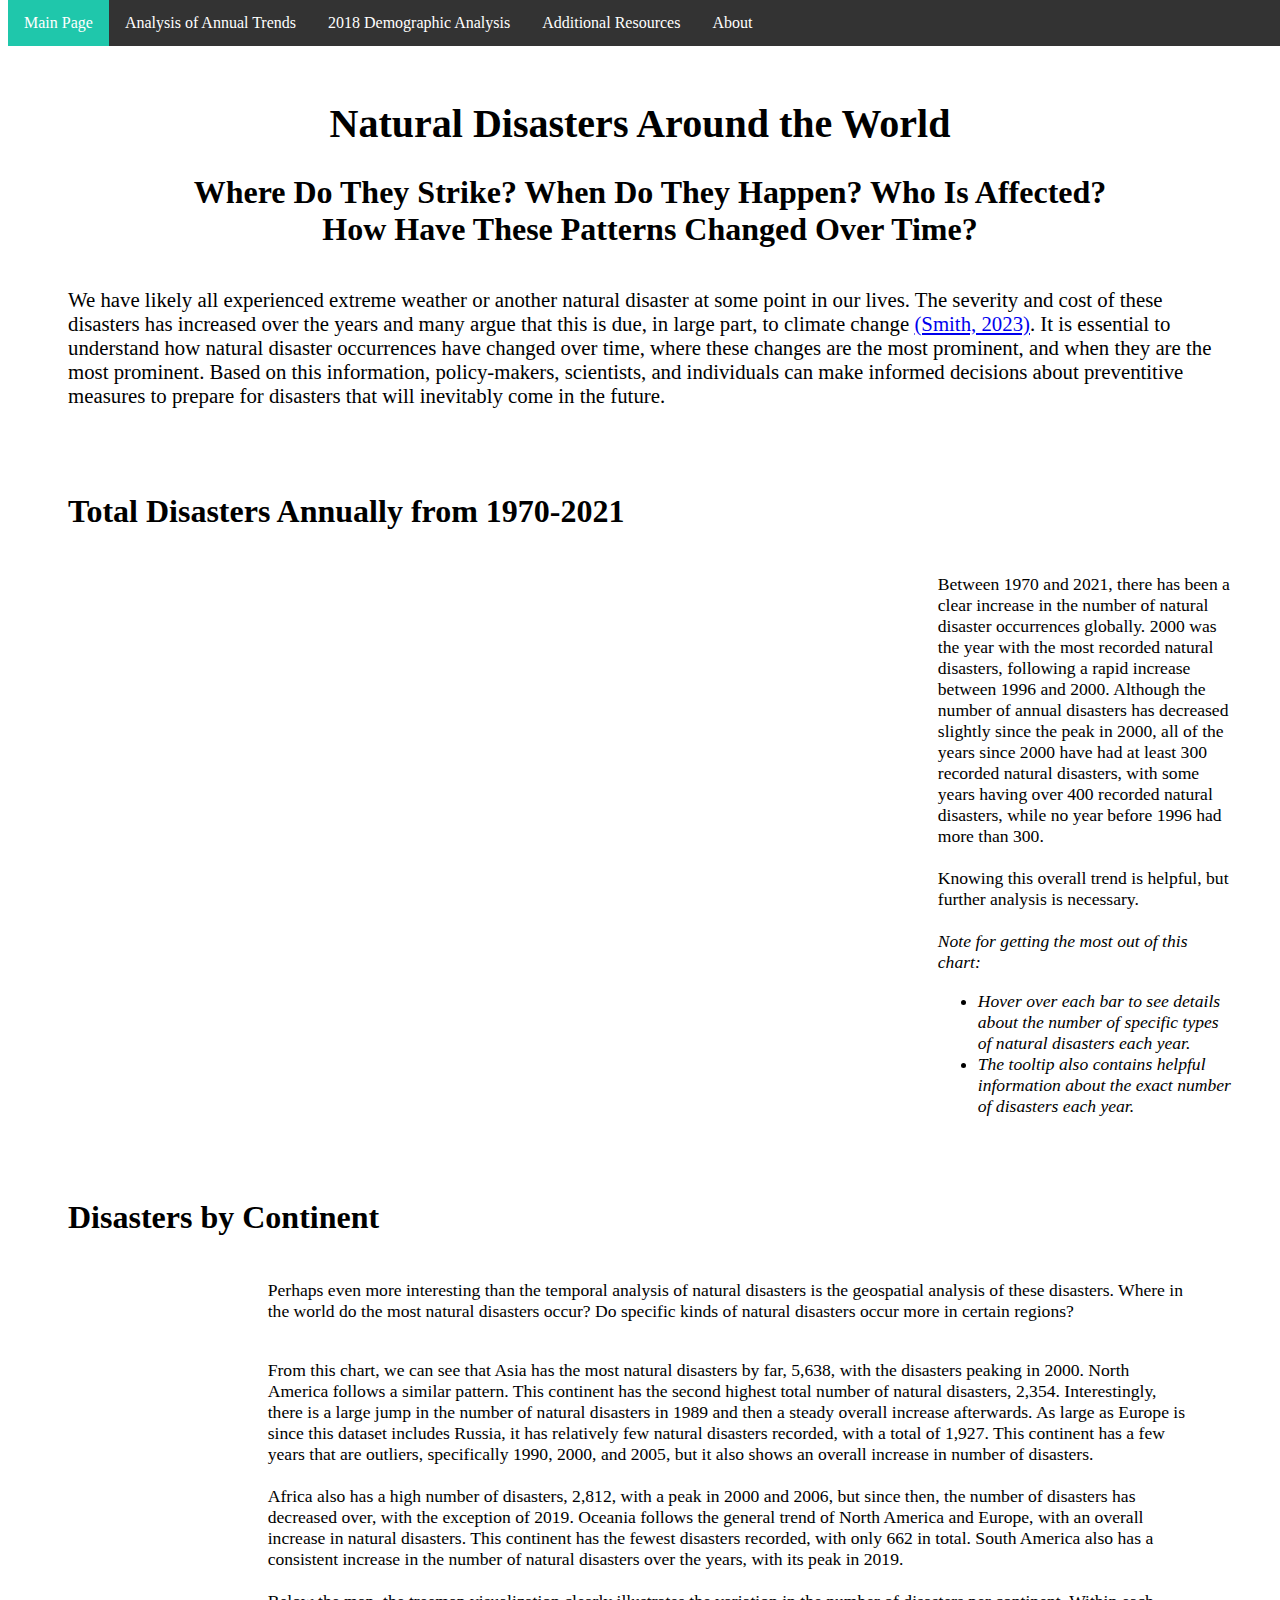
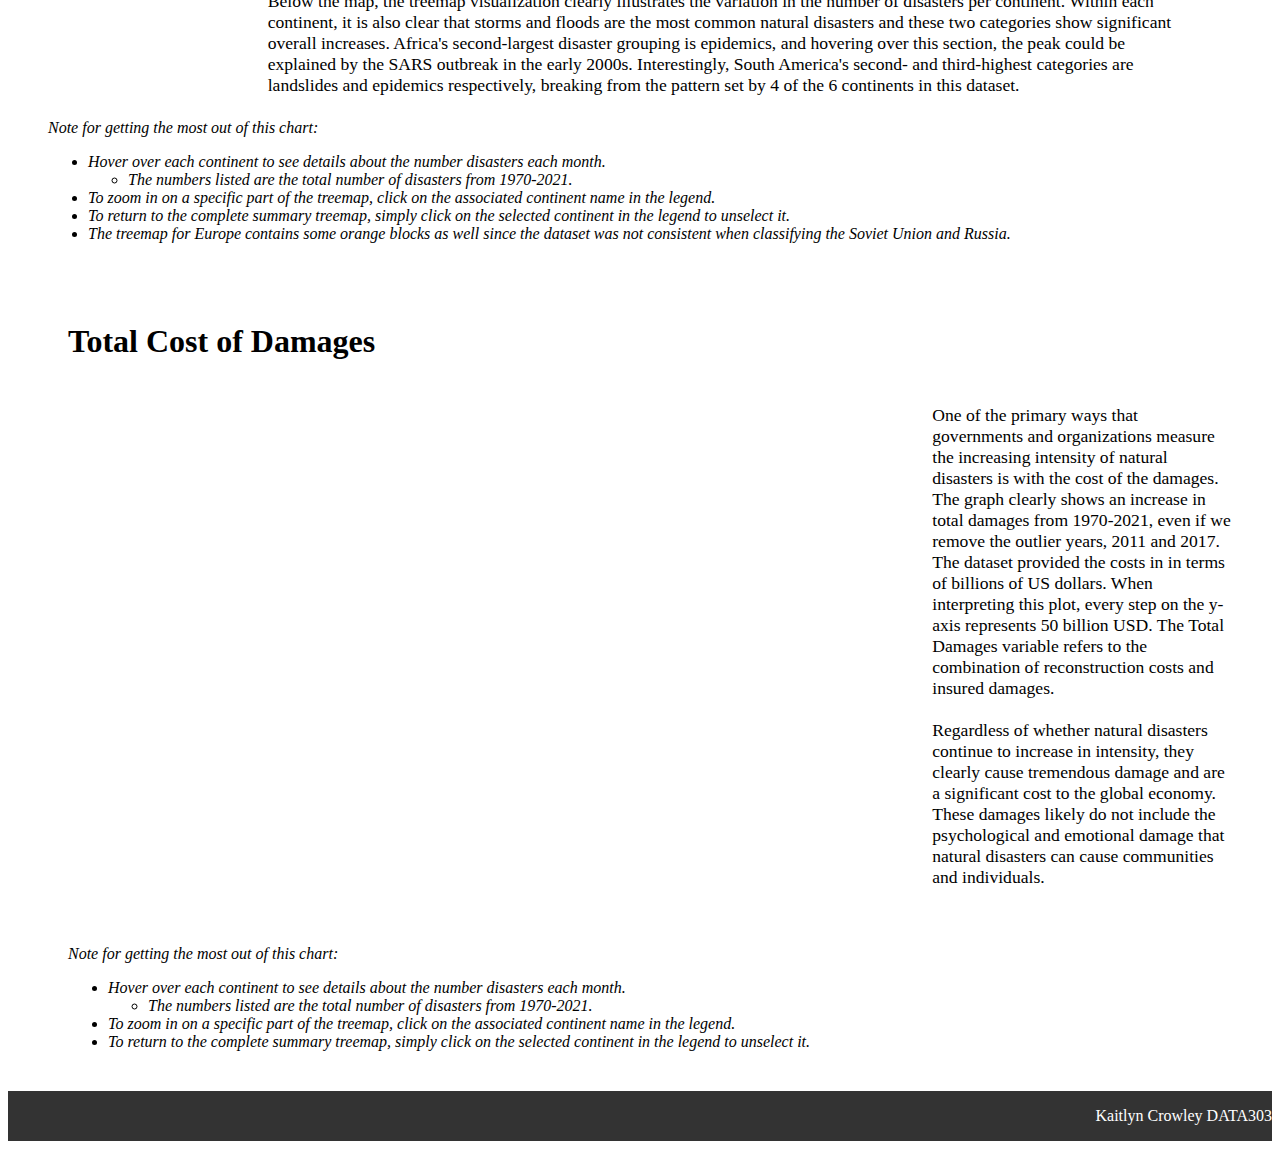
<file: index.html>
<!DOCTYPE html>
<meta charset="UTF-8">
<meta name="viewport" content="width=device-width, initial-scale=1">


<html>

    <head>
        <title>Disaster Strikes</title>
        <link rel="stylesheet" href="homePage.css", type="text/css"/>

    </head>

    <body>
        <ul class = 'navbar'>
            <li><a class="active" href="DraftFinalWebpage.html">Main Page</a></li>
            <li><a href="DisastersTimeOfYear.html">Analysis of Annual Trends</a></li>
            <li><a href="Disaster2018CaseStudy.html">2018 Demographic Analysis</a></li>
            <li><a href="disasterCaseStudies.html">Additional Resources</a></li>
            <li><a href="aboutPage.html">About</a></li>
          </ul>


        <h1> Natural Disasters Around the World</h1>
        <div class = 'subTitle'>
        <h2> Where Do They Strike? When Do They Happen? Who Is Affected? <br>How Have These Patterns Changed Over Time?</h2>
        </div>
        <div id = 'introduction'>
            <p>We have likely all experienced extreme weather or another natural disaster at some point in our lives. The severity and cost of these disasters
                has increased over the years and many argue that this is due, in large part, to climate change <a href = https://www.climate.gov/news-features/blogs/beyond-data/2022-us-billion-dollar-weather-and-climate-disasters-historical> (Smith, 2023)</a>. 
                It is essential to understand how natural disaster occurrences have changed over time, where these changes are the most prominent, and when they are the most prominent. 
                Based on this information, policy-makers, scientists, and individuals can make informed decisions about preventitive measures to prepare for disasters that will inevitably come in the future.
            </p>
        </div>
            <div class = 'visualizationTitles'>
            <h2>Total Disasters Annually from 1970-2021</h2>
            </div>
            <div class = 'barChartContainer'>
                <div id = 'barChart'>
                    <div class='tableauPlaceholder' id='viz1702412888755'><noscript><a href='#'><img alt='Number of Natural Disasters Globally Increased from 1970-2021 ' src='https:&#47;&#47;public.tableau.com&#47;static&#47;images&#47;di&#47;disasterBar&#47;DisasterBar&#47;1_rss.png' style='border: none' /></a></noscript><object class='tableauViz'  style='display:none;'><param name='host_url' value='https%3A%2F%2Fpublic.tableau.com%2F' /> <param name='embed_code_version' value='3' /> <param name='site_root' value='' /><param name='name' value='disasterBar&#47;DisasterBar' /><param name='tabs' value='no' /><param name='toolbar' value='yes' /><param name='static_image' value='https:&#47;&#47;public.tableau.com&#47;static&#47;images&#47;di&#47;disasterBar&#47;DisasterBar&#47;1.png' /> <param name='animate_transition' value='yes' /><param name='display_static_image' value='yes' /><param name='display_spinner' value='yes' /><param name='display_overlay' value='yes' /><param name='display_count' value='yes' /><param name='language' value='en-US' /><param name='filter' value='publish=yes' /></object></div>                <script type='text/javascript'>                    var divElement = document.getElementById('viz1702412888755');                    var vizElement = divElement.getElementsByTagName('object')[0];                    vizElement.style.width='100%';vizElement.style.height=(divElement.offsetWidth*0.5)+'px';                    var scriptElement = document.createElement('script');                    scriptElement.src = 'https://public.tableau.com/javascripts/api/viz_v1.js';                    vizElement.parentNode.insertBefore(scriptElement, vizElement);                </script>                
                </div>
                <div id = 'disasterTimelineDescription'>
                    <p>
                        Between 1970 and 2021, there has been a clear increase in the number of natural disaster occurrences
                        globally. 2000 was the year with the most recorded natural disasters, following a rapid increase between 1996 and 2000. 
                        Although the number of annual disasters has decreased slightly since the peak in 2000, all of the years since 2000 have had at least 300 recorded natural disasters, 
                        with some years having over 400 recorded natural disasters, while no year before 1996 had more than 300.
                        <br><br>
                        Knowing this overall trend is helpful, but further analysis is necessary.
                        <br><br>
                        <i>Note for getting the most out of this chart:
                    </p>
                    <ul>
                        <li>Hover over each bar to see details about the number of specific types of natural disasters each year.</li>
                        <li>The tooltip also contains helpful information about the exact number of disasters each year.</li>
                    </ul>
                </i>
                </div>
            
            </div>


                <div class = 'visualizationTitles'>
                <h2>Disasters by Continent</h2>
            </div>
                <div class = 'dashContainer'>
                <div id = 'dashSize'>
                    
                    <div class='tableauPlaceholder' id='viz1702484878450' style='position: relative'><noscript><a href='#'><img alt='continentDash ' src='https:&#47;&#47;public.tableau.com&#47;static&#47;images&#47;co&#47;continentDash&#47;continentDash&#47;1_rss.png' style='border: none' /></a></noscript><object class='tableauViz'  style='display:none;'><param name='host_url' value='https%3A%2F%2Fpublic.tableau.com%2F' /> <param name='embed_code_version' value='3' /> <param name='site_root' value='' /><param name='name' value='continentDash&#47;continentDash' /><param name='tabs' value='no' /><param name='toolbar' value='yes' /><param name='static_image' value='https:&#47;&#47;public.tableau.com&#47;static&#47;images&#47;co&#47;continentDash&#47;continentDash&#47;1.png' /> <param name='animate_transition' value='yes' /><param name='display_static_image' value='yes' /><param name='display_spinner' value='yes' /><param name='display_overlay' value='yes' /><param name='display_count' value='yes' /><param name='language' value='en-US' /></object></div>                <script type='text/javascript'>                    var divElement = document.getElementById('viz1702484878450');                    var vizElement = divElement.getElementsByTagName('object')[0];                    if ( divElement.offsetWidth > 800 ) { vizElement.style.width='800px';vizElement.style.height='777px';} else if ( divElement.offsetWidth > 500 ) { vizElement.style.width='800px';vizElement.style.height='777px';} else { vizElement.style.width='100%';vizElement.style.height='927px';}                     var scriptElement = document.createElement('script');                    scriptElement.src = 'https://public.tableau.com/javascripts/api/viz_v1.js';                    vizElement.parentNode.insertBefore(scriptElement, vizElement);                </script>                     </div>
                    <div id = 'dashAnalysis'>
                        <p>
                            Perhaps even more interesting than the temporal analysis of natural disasters is the geospatial analysis of these disasters. 
                            Where in the world do the most natural disasters occur? Do specific kinds of natural disasters occur more in certain regions?
                            <br><br>
                            <p>
                                From this chart, we can see that Asia has the most natural disasters by far, 5,638, with the disasters peaking in 2000.
                                North America follows a similar pattern. This continent has the second highest total number of natural disasters, 2,354. Interestingly, there is a large jump in the number of natural disasters in 1989 and then a steady overall increase afterwards.
                                As large as Europe is since this dataset includes Russia, it has relatively few natural disasters recorded, with a total of 1,927. This continent has a few years that are outliers, specifically 1990, 2000, and 2005, but it also shows an overall increase in number of disasters.
                                <br><br>
                                Africa also has a high number of disasters, 2,812, with a peak in 2000 and 2006, but since then, the number of disasters has decreased over, with the exception of 2019.
                                Oceania follows the general trend of North America and Europe, with an overall increase in natural disasters. This continent has the fewest disasters recorded, with only 662 in total. 
                                South America also has a consistent increase in the number of natural disasters over the years, with its peak in 2019.
                                <br><br>
                                Below the map, the treemap visualization clearly illustrates the variation in the number of disasters per continent. Within each continent, it is also clear that storms and floods are the most common natural disasters and these two categories show significant overall increases.
                                Africa's second-largest disaster grouping is epidemics, and hovering over this section, the peak could be explained by the SARS outbreak in the early 2000s. 
                                Interestingly, South America's second- and third-highest categories are landslides and epidemics respectively, breaking from the pattern set by 4 of the 6 continents in this dataset.
                            </p>
                            </p>
                    </div>

            
                
                </div>
                <div id = 'dashDescription'>
                    <i>Note for getting the most out of this chart:
                    <ul>
                        <li>Hover over each continent to see details about the number disasters each month.</li>
                            <ul>
                                <li>The numbers listed are the total number of disasters from 1970-2021.</li>
                            </ul>
                        <li>To zoom in on a specific part of the treemap, click on the associated continent name in the legend.</li>
                        <li>To return to the complete summary treemap, simply click on the selected continent in the legend to unselect it.</li>
                        <li>The treemap for Europe contains some orange blocks as well since the dataset was not consistent when classifying the Soviet Union and Russia.</li>
                    </ul>
                    </i>
                    </div>
                
                
                <div class = 'visualizationTitles'>
                <h2>Total Cost of Damages</h2>
                </div>
                <div class = 'costsChartContainer'>
                    <div id = 'costsChart'>
                        <div class='tableauPlaceholder' id='viz1702437904782' ><noscript><a href='#'><img alt='damagesBar ' src='https:&#47;&#47;public.tableau.com&#47;static&#47;images&#47;da&#47;damagesBar&#47;damagesBar&#47;1_rss.png' style='border: none' /></a></noscript><object class='tableauViz'  style='display:none;'><param name='host_url' value='https%3A%2F%2Fpublic.tableau.com%2F' /> <param name='embed_code_version' value='3' /> <param name='site_root' value='' /><param name='name' value='damagesBar&#47;damagesBar' /><param name='tabs' value='no' /><param name='toolbar' value='yes' /><param name='static_image' value='https:&#47;&#47;public.tableau.com&#47;static&#47;images&#47;da&#47;damagesBar&#47;damagesBar&#47;1.png' /> <param name='animate_transition' value='yes' /><param name='display_static_image' value='yes' /><param name='display_spinner' value='yes' /><param name='display_overlay' value='yes' /><param name='display_count' value='yes' /><param name='language' value='en-US' /></object></div>                <script type='text/javascript'>                    var divElement = document.getElementById('viz1702437904782');                    var vizElement = divElement.getElementsByTagName('object')[0];                    vizElement.style.width='100%';vizElement.style.height=(divElement.offsetWidth*0.3)+'px';                    var scriptElement = document.createElement('script');                    scriptElement.src = 'https://public.tableau.com/javascripts/api/viz_v1.js';                    vizElement.parentNode.insertBefore(scriptElement, vizElement);                </script>
                    </div>
                        <div id = 'costsAnalysis'>
                        <p>
                            One of the primary ways that governments and organizations measure the increasing intensity of natural disasters is with the cost of the damages. 
                            The graph clearly shows an increase in total damages from 1970-2021, even if we remove the outlier years, 2011 and 2017. The dataset provided the costs in in terms of billions of US dollars. 
                            When interpreting this plot, every step on the y-axis represents 50 billion USD. The Total Damages variable refers to the combination of reconstruction costs and insured damages.
                            <br><br>
                            Regardless of whether natural disasters continue to increase in intensity, they clearly cause tremendous damage and are a significant cost to the global economy. 
                            These damages likely do not include the psychological and emotional damage that natural disasters can cause communities and individuals.
                        </p>
                    </div>
                </div>
                <div id = 'costsDescription'>
                    <i> Note for getting the most out of this chart:
                        <ul>
                            <li>Hover over each continent to see details about the number disasters each month.</li>
                                <ul>
                                    <li>The numbers listed are the total number of disasters from 1970-2021.</li>
                                </ul>
                            <li>To zoom in on a specific part of the treemap, click on the associated continent name in the legend.</li>
                            <li>To return to the complete summary treemap, simply click on the selected continent in the legend to unselect it.</li>
                        </ul>
                        </i>
                    </div>
                <ul class = 'signature'>
                    <p>Kaitlyn Crowley DATA303</p>
                </ul>        
                
    </body>        
            
</html>
</file>
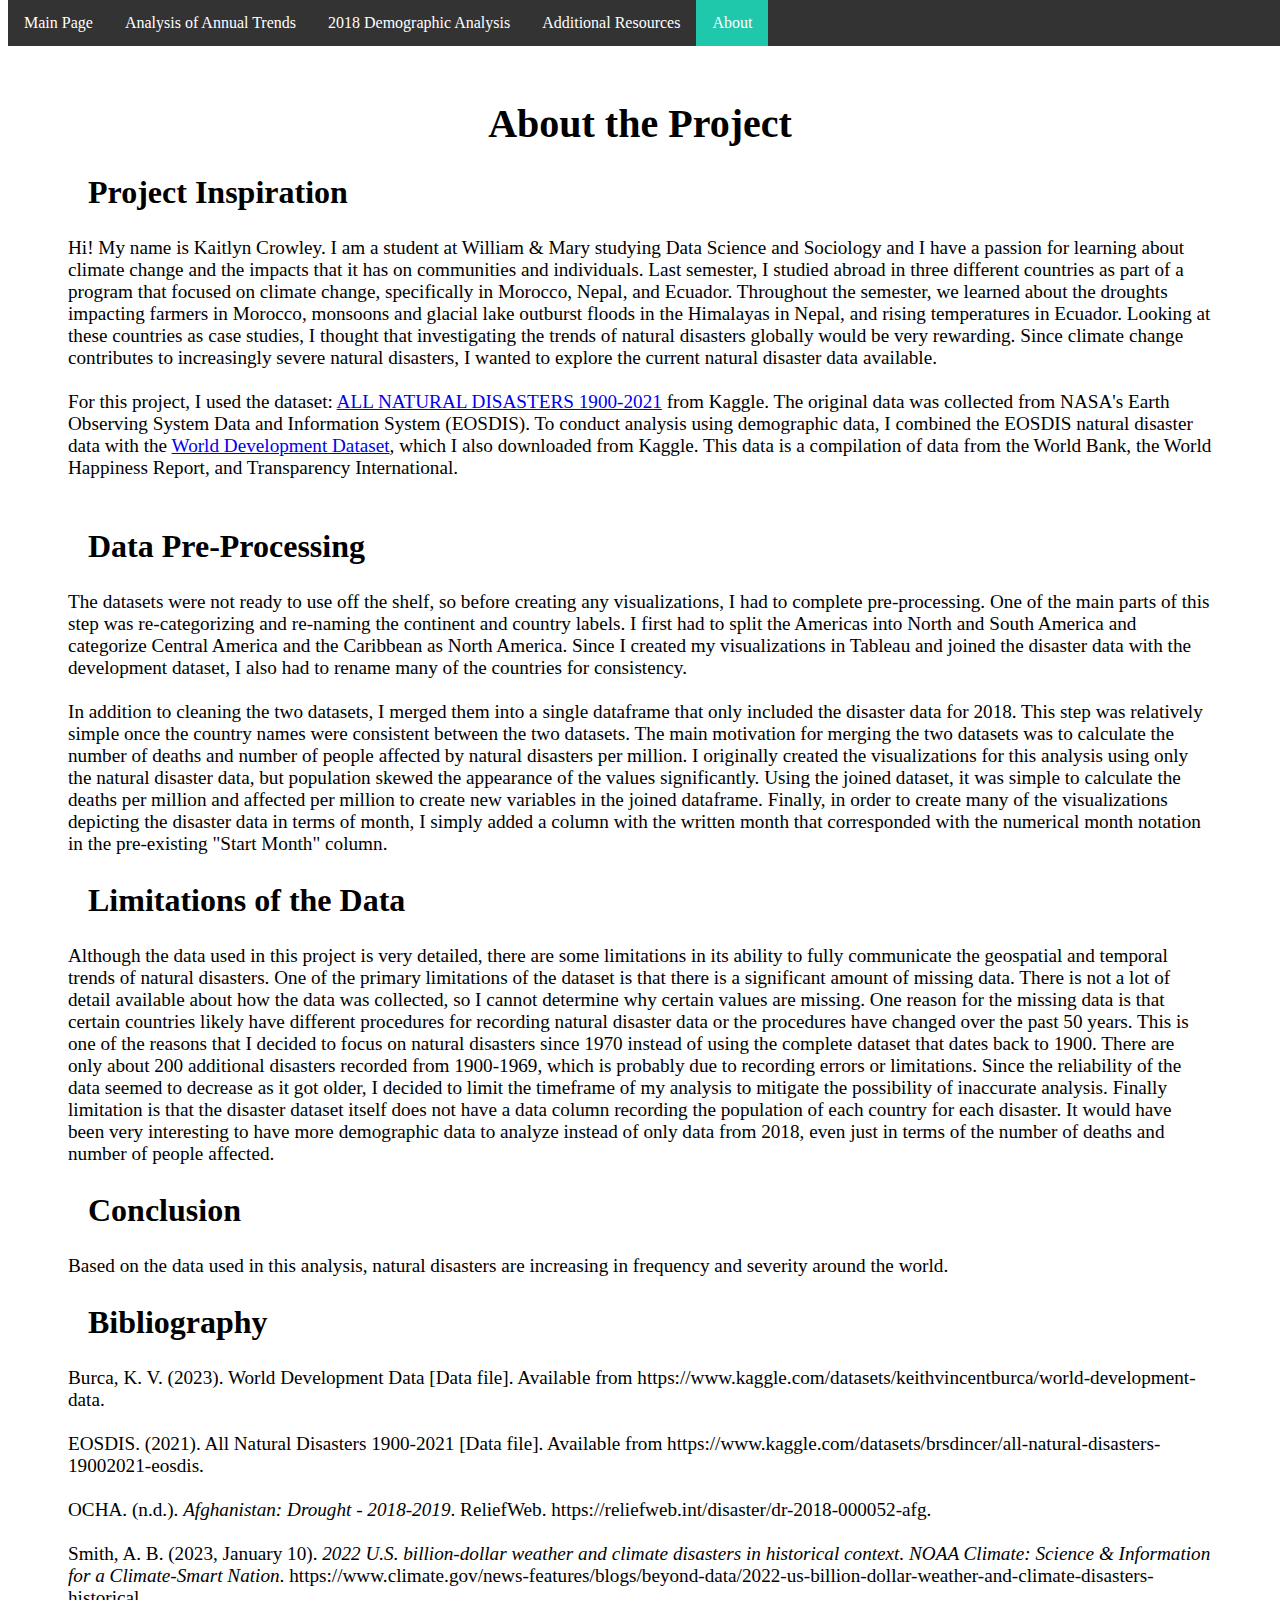
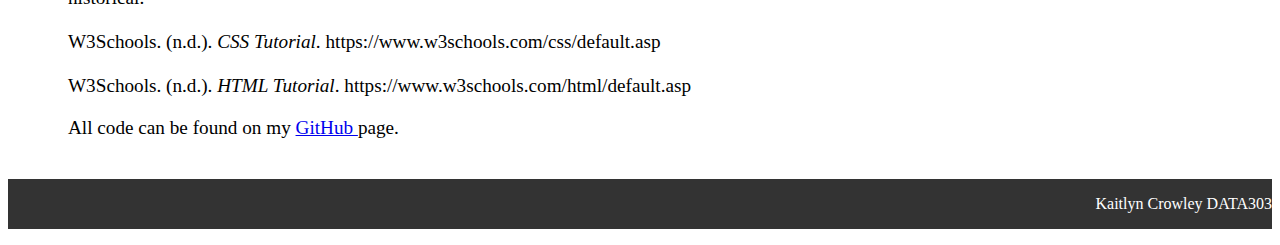
<file: aboutPage.html>
<!DOCTYPE html>
<meta charset="UTF-8">
<meta name="viewport" content="width=device-width, initial-scale=1">


<html>

    <head>
        <title>Disaster Strikes</title>
        <link rel="stylesheet" href="homePage.css", type="text/css"/>

    </head>

    <body>
        <ul class = 'navbar'>
            <li><a href="index.html">Main Page</a></li>
            <li><a href="DisastersTimeOfYear.html">Analysis of Annual Trends</a></li>
            <li><a href="Disaster2018CaseStudy.html">2018 Demographic Analysis</a></li>
            <li><a href="disasterCaseStudies.html">Additional Resources</a></li>
            <li><a class="active" href="aboutPage.html">About</a></li>
          </ul>
    <h1>About the Project</h1>
    <div class = 'aboutContainer'>
    <h2>Project Inspiration</h2> 
    <p>Hi! My name is Kaitlyn Crowley. I am a student at William & Mary studying Data Science and Sociology and I have a passion for learning about climate change and 
        the impacts that it has on communities and individuals. Last semester, I studied abroad in three different countries as part of a program that focused on climate change, specifically in Morocco, Nepal, and Ecuador. 
        Throughout the semester, we learned about the droughts impacting farmers in Morocco, monsoons and glacial lake outburst floods in the Himalayas in Nepal, and rising temperatures in Ecuador.
        Looking at these countries as case studies, I thought that investigating the trends of natural disasters globally would be very rewarding.
        Since climate change contributes to increasingly severe natural disasters, I wanted to explore the current natural disaster data available.
        <br><br>

        For this project, I used the dataset: <a href = https://www.kaggle.com/datasets/brsdincer/all-natural-disasters-19002021-eosdis> ALL NATURAL DISASTERS 1900-2021</a> from Kaggle. 
        The original data was collected from NASA's Earth Observing System Data and Information System (EOSDIS). 
        To conduct analysis using demographic data, I combined the EOSDIS natural disaster data with the <a href = https://www.kaggle.com/datasets/keithvincentburca/world-development-data>World Development Dataset</a>, which I also downloaded from Kaggle.
        This data is a compilation of data from the World Bank, the World Happiness Report, and Transparency International.
        <br><br>


    </p>

    <h2>Data Pre-Processing</h2> 
    <p>
        The datasets were not ready to use off the shelf, so before creating any visualizations, I had to complete pre-processing. One of the main parts of this step was re-categorizing and re-naming the continent and country labels.
        I first had to split the Americas into North and South America and categorize Central America and the Caribbean as North America. Since I created my visualizations in Tableau and joined the disaster data with the development dataset, 
        I also had to rename many of the countries for consistency.
        <br><br>
        In addition to cleaning the two datasets, I merged them into a single dataframe that only included the disaster data for 2018. This step was relatively simple once the country names were consistent between the two datasets.
        The main motivation for merging the two datasets was to calculate the number of deaths and number of people affected by natural disasters per million. I originally created the visualizations for this analysis using only the natural disaster data, but population skewed the appearance of the values significantly.
        Using the joined dataset, it was simple to calculate the deaths per million and affected per million to create new variables in the joined dataframe.
        Finally, in order to create many of the visualizations depicting the disaster data in terms of month, I simply added a column with the written month that corresponded with the numerical month notation in the pre-existing "Start Month" column.
    </p>
    <h2>Limitations of the Data</h2>
    <p>
        Although the data used in this project is very detailed, there are some limitations in its ability to fully communicate the geospatial and temporal trends of natural disasters.
        One of the primary limitations of the dataset is that there is a significant amount of missing data. There is not a lot of detail available about how the data was collected, so I cannot determine why certain values are missing.
        One reason for the missing data is that certain countries likely have different procedures for recording natural disaster data or the procedures have changed over the past 50 years. 
        This is one of the reasons that I decided to focus on natural disasters since 1970 instead of using the complete dataset that dates back to 1900. There are only about 200 additional disasters recorded from 1900-1969, which is probably due to recording errors or limitations. 
        Since the reliability of the data seemed to decrease as it got older, I decided to limit the timeframe of my analysis to mitigate the possibility of inaccurate analysis.
        Finally limitation is that the disaster dataset itself does not have a data column recording the population of each country for each disaster. It would have been very interesting to have more demographic data to analyze instead of only data from 2018, even just in terms of the number of deaths and number of people affected.
    </p>
    <h2>Conclusion</h2>
        <p>
            Based on the data used in this analysis, natural disasters are increasing in frequency and severity around the world. 
        </p>
    <h2>Bibliography</h2>
    Burca, K. V. (2023). World Development Data [Data file]. Available from https://www.kaggle.com/datasets/keithvincentburca/world-development-data.
    <br>
    <br>
    EOSDIS. (2021). All Natural Disasters 1900-2021 [Data file]. Available from https://www.kaggle.com/datasets/brsdincer/all-natural-disasters-19002021-eosdis.
    <br>
    <br>
    OCHA. (n.d.). <i>Afghanistan: Drought - 2018-2019</i>. ReliefWeb. https://reliefweb.int/disaster/dr-2018-000052-afg.
    <br>
    <br>
    Smith, A. B. (2023, January 10). <i>2022 U.S. billion-dollar weather and climate disasters in historical context. NOAA Climate: Science &amp; Information for a Climate-Smart Nation</i>. https://www.climate.gov/news-features/blogs/beyond-data/2022-us-billion-dollar-weather-and-climate-disasters-historical.
    <br>
    <br>
    W3Schools. (n.d.). <i>CSS Tutorial</i>. https://www.w3schools.com/css/default.asp
    <br>
    <br>
    W3Schools. (n.d.). <i>HTML Tutorial</i>. https://www.w3schools.com/html/default.asp


    <p>All code can be found on my <a href = https://github.com/kaitlyncrowley/data303Final> GitHub </a> page.</p>
    </div>  
 
    

    <ul class = 'signature'>
        <p>Kaitlyn Crowley DATA303</p>
    </ul>
    </body>

</html>
</file>
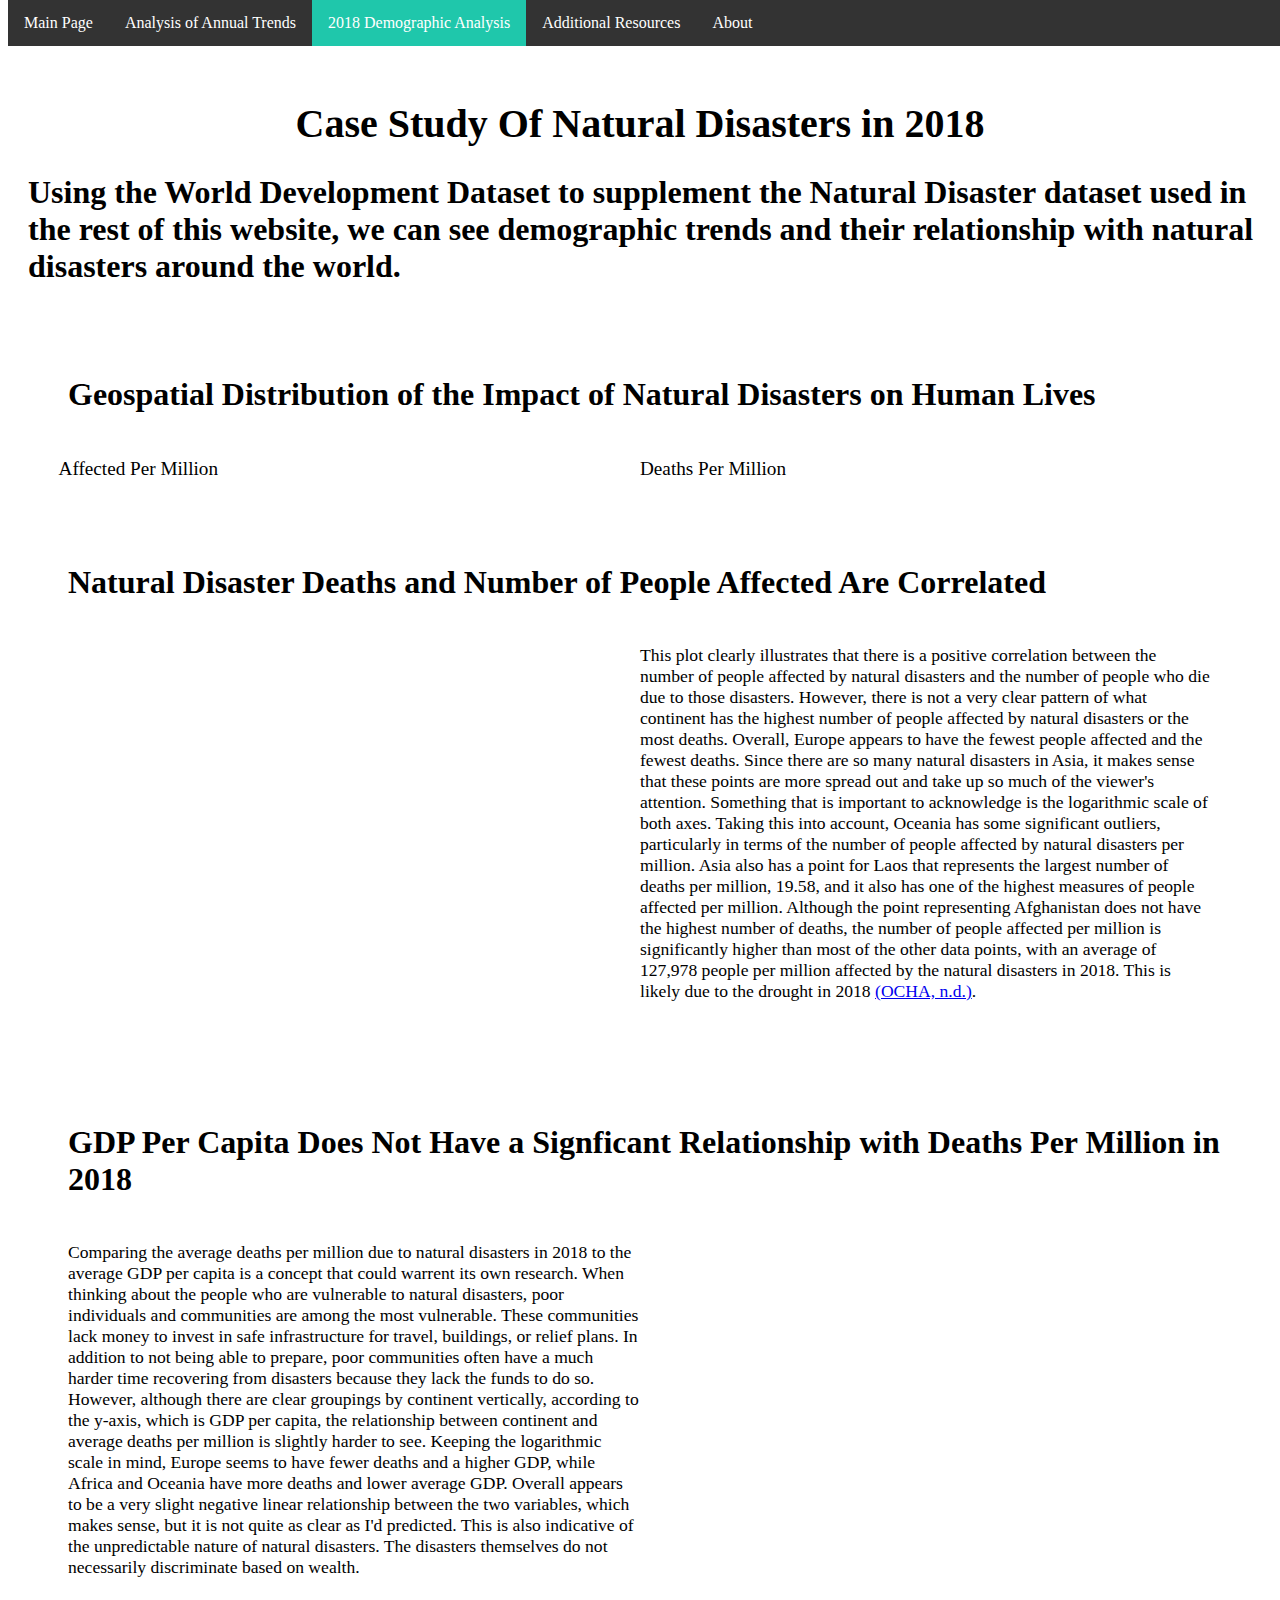
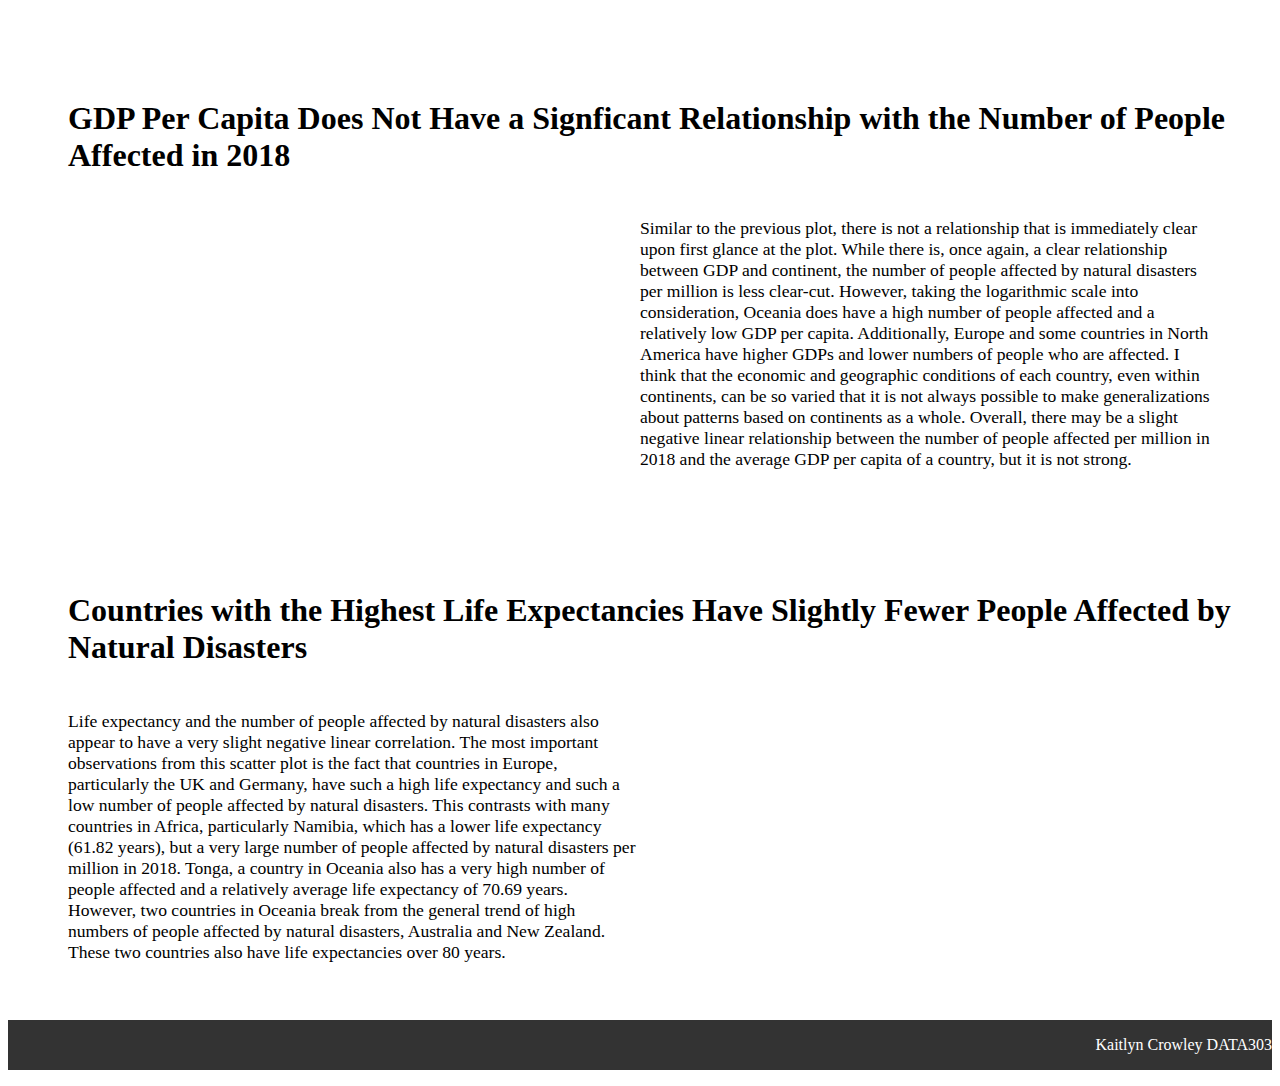
<file: Disaster2018CaseStudy.html>
<!DOCTYPE html>
<meta charset="UTF-8">
<meta name="viewport" content="width=device-width, initial-scale=1">


<html>

    <head>
        <title>Disaster Strikes</title>
        <link rel="stylesheet" href="homePage.css", type="text/css"/>

    </head>

    <body>

      
        <ul class = 'navbar'>
            <li><a href="index.html">Main Page</a></li>
            <li><a href="DisastersTimeOfYear.html">Analysis of Annual Trends</a></li>
            <li><a class="active" href="Disaster2018CaseStudy.html">2018 Demographic Analysis</a></li>
            <li><a href="disasterCaseStudies.html">Additional Resources</a></li>
            <li><a href="aboutPage.html">About</a></li>
          </ul>


        <h1> Case Study Of Natural Disasters in 2018</h1>
        <h2> Using the World Development Dataset to supplement the Natural Disaster dataset used in the rest of this website, 
          we can see demographic trends and their relationship with natural disasters around the world.</h2>
          <div class = 'visualizationTitles'>
            <h2>Geospatial Distribution of the Impact of Natural Disasters on Human Lives</h2>
          </div>
            <div class = 'mapContainer'>
              <div class = 'mapDetailsAffected'>
                <p>Affected Per Million</p>
                <div class='tableauPlaceholder' id='viz1702341441846' ><noscript><a href='#'><img alt='affectedPerMillion ' src='https:&#47;&#47;public.tableau.com&#47;static&#47;images&#47;af&#47;affectedPerMillionMAP&#47;affectedPerMillion&#47;1_rss.png' style='border: none' /></a></noscript><object class='tableauViz'  style='display:none;'><param name='host_url' value='https%3A%2F%2Fpublic.tableau.com%2F' /> <param name='embed_code_version' value='3' /> <param name='site_root' value='' /><param name='name' value='affectedPerMillionMAP&#47;affectedPerMillion' /><param name='tabs' value='no' /><param name='toolbar' value='yes' /><param name='static_image' value='https:&#47;&#47;public.tableau.com&#47;static&#47;images&#47;af&#47;affectedPerMillionMAP&#47;affectedPerMillion&#47;1.png' /> <param name='animate_transition' value='yes' /><param name='display_static_image' value='yes' /><param name='display_spinner' value='yes' /><param name='display_overlay' value='yes' /><param name='display_count' value='yes' /><param name='language' value='en-US' /><param name='filter' value='publish=yes' /></object></div>                <script type='text/javascript'>                    var divElement = document.getElementById('viz1702341441846');                    var vizElement = divElement.getElementsByTagName('object')[0];                    vizElement.style.width='100%';vizElement.style.height=(divElement.offsetWidth*0.5)+'px';                    var scriptElement = document.createElement('script');                    scriptElement.src = 'https://public.tableau.com/javascripts/api/viz_v1.js';                    vizElement.parentNode.insertBefore(scriptElement, vizElement);                </script>
              </div>
              <div class = 'mapDetailsDeaths'>
                <p>Deaths Per Million</p>
                <div class='tableauPlaceholder' id='viz1702341416819' ><noscript><a href='#'><img alt='deathsPerMillion ' src='https:&#47;&#47;public.tableau.com&#47;static&#47;images&#47;de&#47;deathsPerMillionMAP&#47;deathsPerMillion&#47;1_rss.png' style='border: none' /></a></noscript><object class='tableauViz'  style='display:none;'><param name='host_url' value='https%3A%2F%2Fpublic.tableau.com%2F' /> <param name='embed_code_version' value='3' /> <param name='site_root' value='' /><param name='name' value='deathsPerMillionMAP&#47;deathsPerMillion' /><param name='tabs' value='no' /><param name='toolbar' value='yes' /><param name='static_image' value='https:&#47;&#47;public.tableau.com&#47;static&#47;images&#47;de&#47;deathsPerMillionMAP&#47;deathsPerMillion&#47;1.png' /> <param name='animate_transition' value='yes' /><param name='display_static_image' value='yes' /><param name='display_spinner' value='yes' /><param name='display_overlay' value='yes' /><param name='display_count' value='yes' /><param name='language' value='en-US' /><param name='filter' value='publish=yes' /></object></div>                <script type='text/javascript'>                    var divElement = document.getElementById('viz1702341416819');                    var vizElement = divElement.getElementsByTagName('object')[0];                    vizElement.style.width='100%';vizElement.style.height=(divElement.offsetWidth*0.52)+'px';                    var scriptElement = document.createElement('script');                    scriptElement.src = 'https://public.tableau.com/javascripts/api/viz_v1.js';                    vizElement.parentNode.insertBefore(scriptElement, vizElement);                </script>
              </div>
            </div>
          <div class = 'visualizationTitles'>
            <h2>Natural Disaster Deaths and Number of People Affected Are Correlated</h2>  
          </div>
        <div class = 'scatterContainer'>
          <div class = 'scatterPlot'>
            <div class='tableauPlaceholder' id='viz1702452067644' style='position: relative'><noscript><a href='#'><img alt='deathsAffectedDash ' src='https:&#47;&#47;public.tableau.com&#47;static&#47;images&#47;de&#47;deathsAffectedDash&#47;deathsAffectedDash&#47;1_rss.png' style='border: none' /></a></noscript><object class='tableauViz'  style='display:none;'><param name='host_url' value='https%3A%2F%2Fpublic.tableau.com%2F' /> <param name='embed_code_version' value='3' /> <param name='site_root' value='' /><param name='name' value='deathsAffectedDash&#47;deathsAffectedDash' /><param name='tabs' value='no' /><param name='toolbar' value='yes' /><param name='static_image' value='https:&#47;&#47;public.tableau.com&#47;static&#47;images&#47;de&#47;deathsAffectedDash&#47;deathsAffectedDash&#47;1.png' /> <param name='animate_transition' value='yes' /><param name='display_static_image' value='yes' /><param name='display_spinner' value='yes' /><param name='display_overlay' value='yes' /><param name='display_count' value='yes' /><param name='language' value='en-US' /><param name='filter' value='publish=yes' /></object></div>                <script type='text/javascript'>                    var divElement = document.getElementById('viz1702452067644');                    var vizElement = divElement.getElementsByTagName('object')[0];                    if ( divElement.offsetWidth > 800 ) { vizElement.style.width='900px';vizElement.style.height='627px';} else if ( divElement.offsetWidth > 500 ) { vizElement.style.width='900px';vizElement.style.height='627px';} else { vizElement.style.width='100%';vizElement.style.height='727px';}                     var scriptElement = document.createElement('script');                    scriptElement.src = 'https://public.tableau.com/javascripts/api/viz_v1.js';                    vizElement.parentNode.insertBefore(scriptElement, vizElement);                </script>          
          </div>
          <div class = 'scatterAnalysis'>
            <p>This plot clearly illustrates that there is a positive correlation between the number of people affected by natural disasters and the number of people who die due to those disasters.
                However, there is not a very clear pattern of what continent has the highest number of people affected by natural disasters or the most deaths. 
                Overall, Europe appears to have the fewest people affected and the fewest deaths. Since there are so many natural disasters in Asia, it makes sense that these points are more spread out and take up so much of the viewer's attention. 
                Something that is important to acknowledge is the logarithmic scale of both axes. Taking this into account, Oceania has some significant outliers, particularly in terms of the number of people affected by natural disasters per million.
                Asia also has a point for Laos that represents the largest number of deaths  per million, 19.58, and it also has one of the highest measures of people affected per million. 
                Although the point representing Afghanistan does not have the highest number of deaths, the number of people affected per million is significantly higher than most of the other data points, with an average of 127,978 people per million affected by the natural disasters in 2018. 
                This is likely due to the drought in 2018 <a href=https://reliefweb.int/disaster/dr-2018-000052-afg>(OCHA, n.d.)</a>.
            </p>
          </div>
        </div>
          


          <div class = 'visualizationTitles'>
            <h2>GDP Per Capita Does Not Have a Signficant Relationship with Deaths Per Million in 2018</h2>
          </div>
          <div class = 'scatterContainer'>
            <div class = 'scatterAnalysis'>
              <p> 
                Comparing the average deaths per million due to natural disasters in 2018 to the average GDP per capita is a concept that could warrent its own research. 
                When thinking about the people who are vulnerable to natural disasters, poor individuals and communities are among the most vulnerable. 
                These communities lack money to invest in safe infrastructure for travel, buildings, or relief plans. In addition to not being able to prepare, poor communities often have a much harder time recovering from disasters because they lack the funds to do so. 
                However, although there are clear groupings by continent vertically, according to the y-axis, which is GDP per capita, the relationship between continent and average deaths per million is slightly harder to see. 
                Keeping the logarithmic scale in mind, Europe seems to have fewer deaths and a higher GDP, while Africa and Oceania have more deaths and lower average GDP. 
                Overall appears to be a very slight negative linear relationship between the two variables, which makes sense, but it is not quite as clear as I'd predicted. 
                This is also indicative of the unpredictable nature of natural disasters. The disasters themselves do not necessarily discriminate based on wealth.
              </p>
            </div>
            <div class = 'scatterPlot'>
              <div class='tableauPlaceholder' id='viz1702451915153' style='position: relative'><noscript><a href='#'><img alt='deathsGDPDash ' src='https:&#47;&#47;public.tableau.com&#47;static&#47;images&#47;de&#47;deathsGDPDash&#47;deathsGDPDash&#47;1_rss.png' style='border: none' /></a></noscript><object class='tableauViz'  style='display:none;'><param name='host_url' value='https%3A%2F%2Fpublic.tableau.com%2F' /> <param name='embed_code_version' value='3' /> <param name='site_root' value='' /><param name='name' value='deathsGDPDash&#47;deathsGDPDash' /><param name='tabs' value='no' /><param name='toolbar' value='yes' /><param name='static_image' value='https:&#47;&#47;public.tableau.com&#47;static&#47;images&#47;de&#47;deathsGDPDash&#47;deathsGDPDash&#47;1.png' /> <param name='animate_transition' value='yes' /><param name='display_static_image' value='yes' /><param name='display_spinner' value='yes' /><param name='display_overlay' value='yes' /><param name='display_count' value='yes' /><param name='language' value='en-US' /><param name='filter' value='publish=yes' /></object></div>                <script type='text/javascript'>                    var divElement = document.getElementById('viz1702451915153');                    var vizElement = divElement.getElementsByTagName('object')[0];                    if ( divElement.offsetWidth > 800 ) { vizElement.style.width='900px';vizElement.style.height='627px';} else if ( divElement.offsetWidth > 500 ) { vizElement.style.width='900px';vizElement.style.height='627px';} else { vizElement.style.width='100%';vizElement.style.height='727px';}                     var scriptElement = document.createElement('script');                    scriptElement.src = 'https://public.tableau.com/javascripts/api/viz_v1.js';                    vizElement.parentNode.insertBefore(scriptElement, vizElement);                </script>        
        </div>
       
      </div>

          <div class = 'visualizationTitles'>
            <h2>GDP Per Capita Does Not Have a Signficant Relationship with the Number of People Affected in 2018</h2>
          </div>
          <div class = 'scatterContainer'>
            <div class = 'scatterPlot'>
              <div class='tableauPlaceholder' id='viz1702451759700' style='position: relative'><noscript><a href='#'><img alt='affectedGDPDash ' src='https:&#47;&#47;public.tableau.com&#47;static&#47;images&#47;af&#47;affectedGDPDash&#47;affectedGDPDash&#47;1_rss.png' style='border: none' /></a></noscript><object class='tableauViz'  style='display:none;'><param name='host_url' value='https%3A%2F%2Fpublic.tableau.com%2F' /> <param name='embed_code_version' value='3' /> <param name='site_root' value='' /><param name='name' value='affectedGDPDash&#47;affectedGDPDash' /><param name='tabs' value='no' /><param name='toolbar' value='yes' /><param name='static_image' value='https:&#47;&#47;public.tableau.com&#47;static&#47;images&#47;af&#47;affectedGDPDash&#47;affectedGDPDash&#47;1.png' /> <param name='animate_transition' value='yes' /><param name='display_static_image' value='yes' /><param name='display_spinner' value='yes' /><param name='display_overlay' value='yes' /><param name='display_count' value='yes' /><param name='language' value='en-US' /><param name='filter' value='publish=yes' /></object></div>                <script type='text/javascript'>                    var divElement = document.getElementById('viz1702451759700');                    var vizElement = divElement.getElementsByTagName('object')[0];                    if ( divElement.offsetWidth > 800 ) { vizElement.style.width='900px';vizElement.style.height='627px';} else if ( divElement.offsetWidth > 500 ) { vizElement.style.width='900px';vizElement.style.height='627px';} else { vizElement.style.width='100%';vizElement.style.height='727px';}                     var scriptElement = document.createElement('script');                    scriptElement.src = 'https://public.tableau.com/javascripts/api/viz_v1.js';                    vizElement.parentNode.insertBefore(scriptElement, vizElement);                </script>            
            </div>
        <div class = 'scatterAnalysis'>
          <p>
            Similar to the previous plot, there is not a relationship that is immediately clear upon first glance at the plot. While there is, once again, a clear relationship between GDP and continent, the number of people affected by natural disasters per million is less clear-cut. 
            However, taking the logarithmic scale into consideration, Oceania does have a high number of people affected and a relatively low GDP per capita. Additionally, Europe and some countries in North America have higher GDPs and lower numbers of people who are affected. 
            I think that the economic and geographic conditions of each country, even within continents, can be so varied that it is not always possible to make generalizations about patterns based on continents as a whole.
            Overall, there may be a slight negative linear relationship between the number of people affected per million in 2018 and the average GDP per capita of a country, but it is not strong. 
          </p>
        </div>
      </div>

          <div class = 'visualizationTitles'>
            <h2>Countries with the Highest Life Expectancies Have Slightly Fewer People Affected by Natural Disasters</h2>
          </div>
          <div class = 'scatterContainer'>
            <div class = 'scatterAnalysis'>
              <p>Life expectancy and the number of people affected by natural disasters also appear to have a very slight negative linear correlation. 
                The most important observations from this scatter plot is the fact that countries in Europe, particularly the UK and Germany, have such a high life expectancy and such a low number of people affected by natural disasters.
                This contrasts with many countries in Africa, particularly Namibia, which has a lower life expectancy (61.82 years), but a very large number of people affected by natural disasters per million in 2018. Tonga, a country in Oceania also has a very high number of people affected and a relatively average life expectancy of 70.69 years.
                However, two countries in Oceania break from the general trend of high numbers of people affected by natural disasters, Australia and New Zealand. These two countries also have life expectancies over 80 years. 
              </p>
            </div>
          <div class = 'scatterPlot'>
          <div class='tableauPlaceholder' id='viz1702452086287' style='position: relative'><noscript><a href='#'><img alt='lifeAffectedDash ' src='https:&#47;&#47;public.tableau.com&#47;static&#47;images&#47;li&#47;lifeAffectedDash&#47;lifeAffectedDash&#47;1_rss.png' style='border: none' /></a></noscript><object class='tableauViz'  style='display:none;'><param name='host_url' value='https%3A%2F%2Fpublic.tableau.com%2F' /> <param name='embed_code_version' value='3' /> <param name='site_root' value='' /><param name='name' value='lifeAffectedDash&#47;lifeAffectedDash' /><param name='tabs' value='no' /><param name='toolbar' value='yes' /><param name='static_image' value='https:&#47;&#47;public.tableau.com&#47;static&#47;images&#47;li&#47;lifeAffectedDash&#47;lifeAffectedDash&#47;1.png' /> <param name='animate_transition' value='yes' /><param name='display_static_image' value='yes' /><param name='display_spinner' value='yes' /><param name='display_overlay' value='yes' /><param name='display_count' value='yes' /><param name='language' value='en-US' /><param name='filter' value='publish=yes' /></object></div>                <script type='text/javascript'>                    var divElement = document.getElementById('viz1702452086287');                    var vizElement = divElement.getElementsByTagName('object')[0];                    if ( divElement.offsetWidth > 800 ) { vizElement.style.width='900px';vizElement.style.height='627px';} else if ( divElement.offsetWidth > 500 ) { vizElement.style.width='900px';vizElement.style.height='627px';} else { vizElement.style.width='100%';vizElement.style.height='727px';}                     var scriptElement = document.createElement('script');                    scriptElement.src = 'https://public.tableau.com/javascripts/api/viz_v1.js';                    vizElement.parentNode.insertBefore(scriptElement, vizElement);                </script>          
          </div>
          </div>
          <ul class = 'signature'>
            <p>Kaitlyn Crowley DATA303</p>
        </ul>
  </html>
</file>
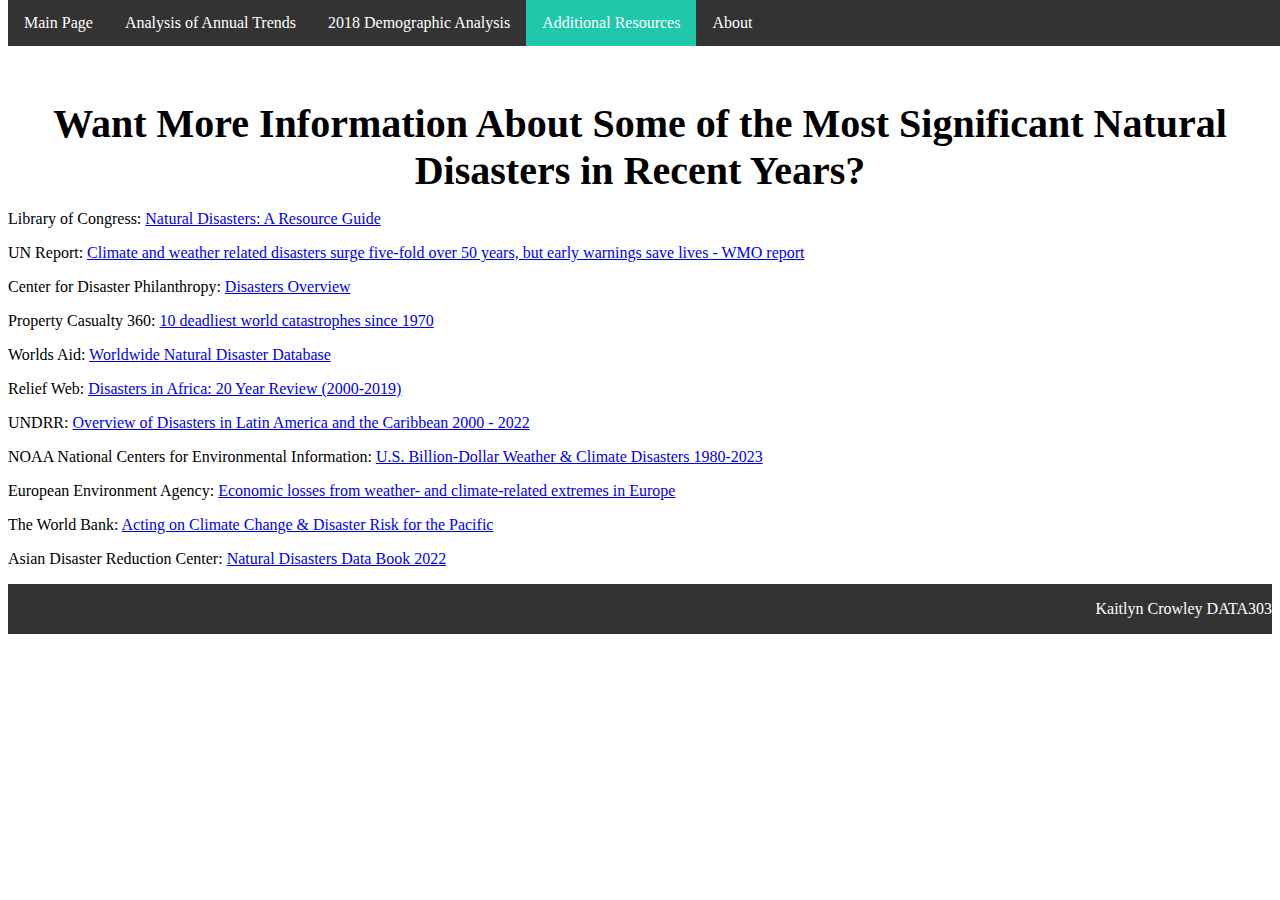
<file: disasterCaseStudies.html>
<!DOCTYPE html>
<meta charset="UTF-8">
<meta name="viewport" content="width=device-width, initial-scale=1">


<html>

    <head>
        <title>Disaster Strikes</title>
        <link rel="stylesheet" href="homePage.css", type="text/css"/>

    </head>

    <body>
        <ul class = 'navbar'>
            <li><a href="index.html">Main Page</a></li>
            <li><a href="DisastersTimeOfYear.html">Analysis of Annual Trends</a></li>
            <li><a href="Disaster2018CaseStudy.html">2018 Demographic Analysis</a></li>
            <li><a class="active" href="disasterCaseStudies.html">Additional Resources</a></li>
            <li><a href="aboutPage.html">About</a></li>
          </ul>


        <h1> Want More Information About Some of the Most Significant Natural Disasters in Recent Years?</h1>
        <p> Library of Congress: <a href="https://guides.loc.gov/natural-disasters/history"> Natural Disasters: A Resource Guide</a></p>
        <p>UN Report: <a href="https://news.un.org/en/story/2021/09/1098662">Climate and weather related disasters surge five-fold over 50 years, but early warnings save lives - WMO report </a></p>
        <p>Center for Disaster Philanthropy: <a href="https://disasterphilanthropy.org/disasters/"> Disasters Overview</a></p>
        <p>Property Casualty 360: <a href="https://www.propertycasualty360.com/2016/05/11/10-deadliest-world-catastrophes-since-1970/">10 deadliest world catastrophes since 1970 </a></p>
        <p>Worlds Aid: <a href="https://www.worldsaid.com/emergencies">Worldwide Natural Disaster Database</a></p>
        <p>Relief Web: <a href="https://reliefweb.int/report/world/cred-crunch-newsletter-issue-no-56-november-2019-disasters-africa-20-year-review-2000">Disasters in Africa: 20 Year Review (2000-2019)</a></p>
        <p>UNDRR: <a href="https://www.undrr.org/media/89900/download?startDownload=true">Overview of Disasters in Latin America and the Caribbean 2000 - 2022</a></p>
        <p>NOAA National Centers for Environmental Information: <a href="https://www.ncei.noaa.gov/access/billions/events.pdf">U.S. Billion-Dollar Weather & Climate Disasters 1980-2023</a></p>
        <p>European Environment Agency: <a href="https://eea.europa.eu/en/analysis/indicators/economic-losses-from-climate-related#:~:text=The%20most%20expensive%20hazards%20during,(EUR%2017%20billion)%2C%20the">Economic losses from weather- and climate-related extremes in Europe</a></p>
        <p>The World Bank: <a href="https://www.worldbank.org/content/dam/Worldbank/document/EAP/Pacific%20Islands/climate-change-pacific.pdf">Acting on Climate Change & Disaster Risk for the Pacific</a></p>
        
        <p>Asian Disaster Reduction Center: <a href=" https://www.adrc.asia/publications/databook/DB2022_e.php">Natural Disasters Data Book 2022</a></p>
       

        <ul class = 'signature'>
            <p>Kaitlyn Crowley DATA303</p>
        </ul>
          
    </body>
    
</html>
</file>
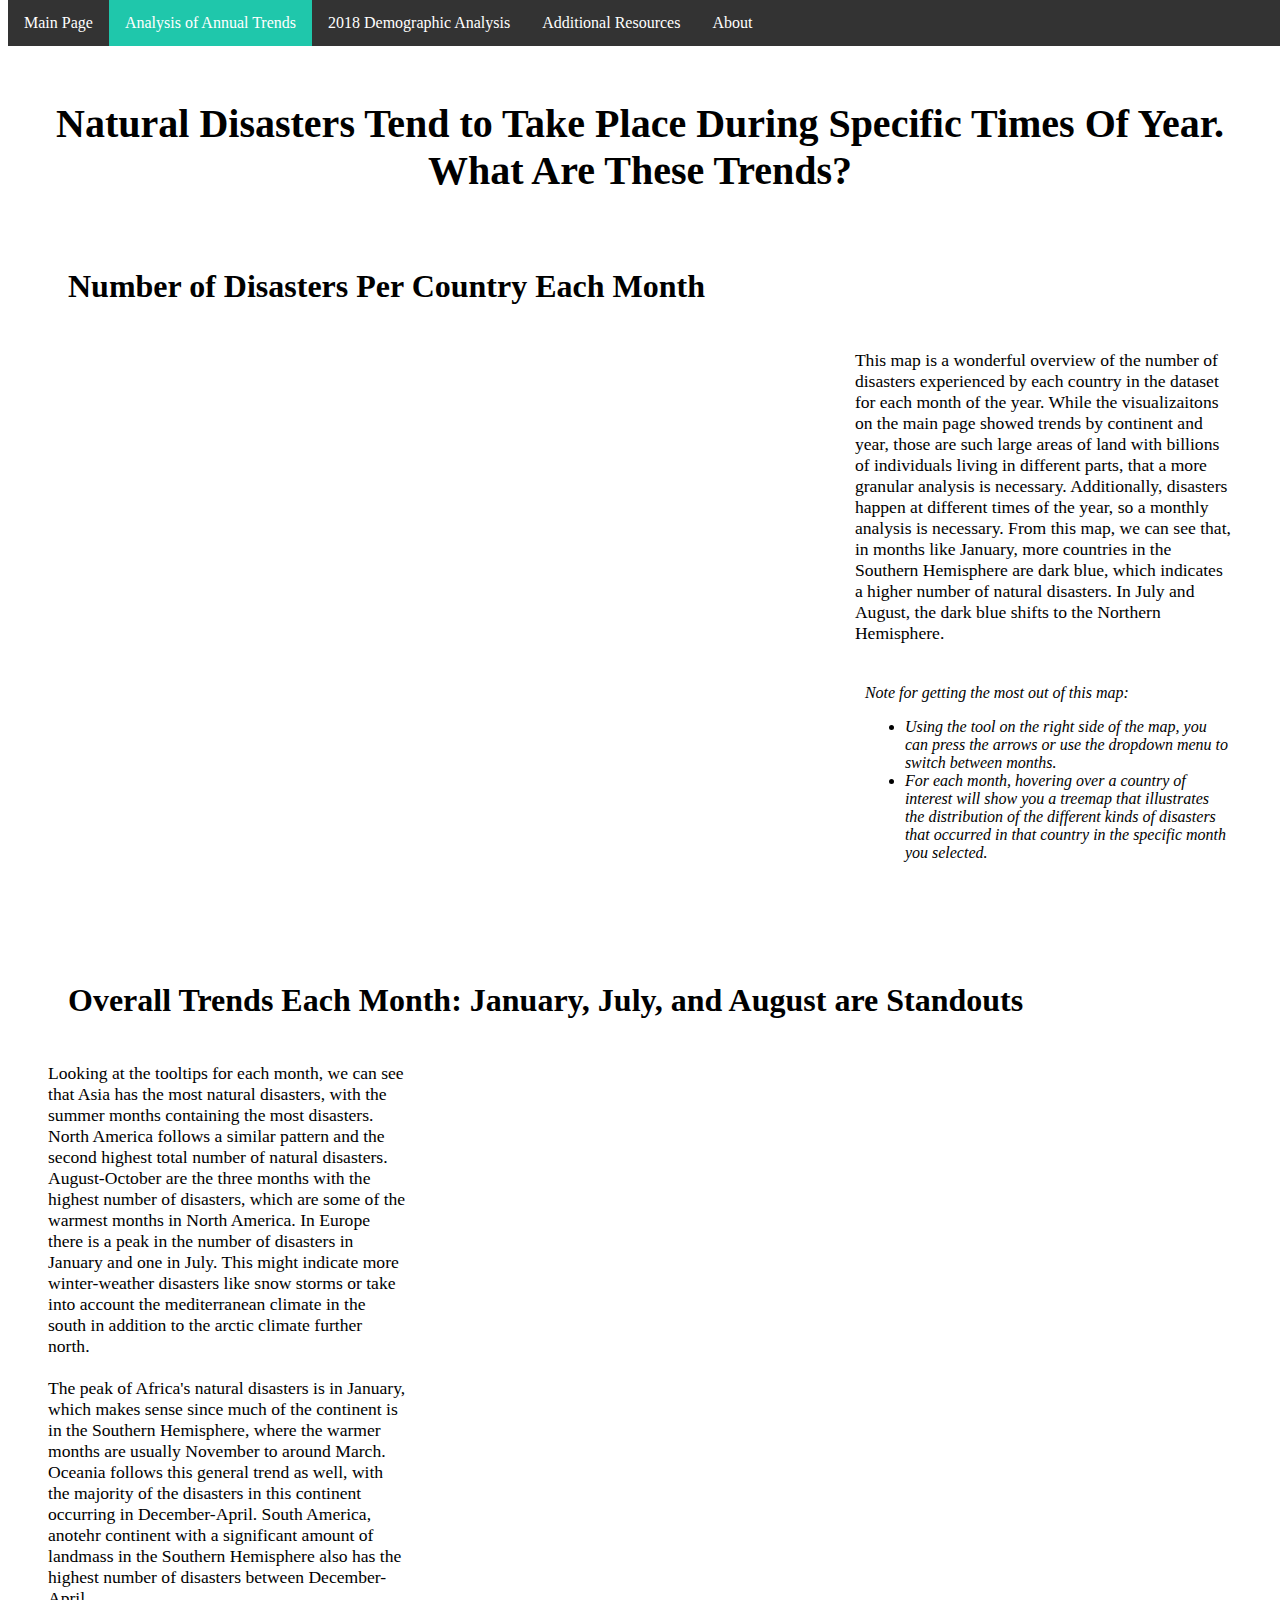
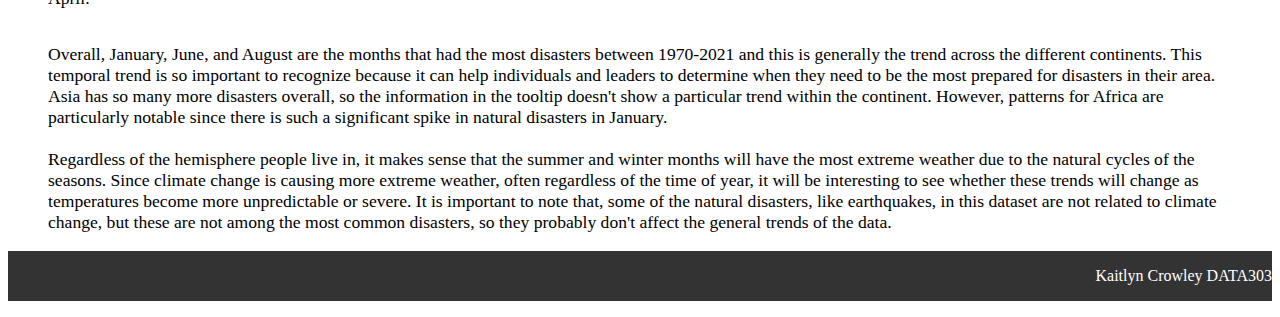
<file: DisastersTimeOfYear.html>
<!DOCTYPE html>
<meta charset="UTF-8">
<meta name="viewport" content="width=device-width, initial-scale=1">


<html>

    <head>
        <title>Disaster Strikes</title>
        <link rel="stylesheet" href="homePage.css", type="text/css"/>

    </head>

    <body>
        <ul class = 'navbar'>
            <li><a href="index.html">Main Page</a></li>
            <li><a class="active" href="DisastersTimeOfYear.html">Analysis of Annual Trends</a></li>
            <li><a href="Disaster2018CaseStudy.html">2018 Demographic Analysis</a></li>
            <li><a href="disasterCaseStudies.html">Additional Resources</a></li>
            <li><a href="aboutPage.html">About</a></li>
          </ul>


        <h1> Natural Disasters Tend to Take Place During Specific Times Of Year. <br>What Are These Trends?</h1>
          <div class = 'visualizationTitles'>
          <h2>Number of Disasters Per Country Each Month</h2>
          </div>
          <div class = 'countMapContainer'>
            <div id = 'countMap'>
              <div class='tableauPlaceholder' id='viz1701832641746' style='position: relative'><noscript><a href='#'><img alt='December ' src='https:&#47;&#47;public.tableau.com&#47;static&#47;images&#47;nu&#47;numDisasterMonthMAP&#47;testNumDisMonth&#47;1_rss.png' style='border: none' /></a></noscript><object class='tableauViz'  style='display:none;'><param name='host_url' value='https%3A%2F%2Fpublic.tableau.com%2F' /> <param name='embed_code_version' value='3' /> <param name='site_root' value='' /><param name='name' value='numDisasterMonthMAP&#47;testNumDisMonth' /><param name='tabs' value='no' /><param name='toolbar' value='yes' /><param name='static_image' value='https:&#47;&#47;public.tableau.com&#47;static&#47;images&#47;nu&#47;numDisasterMonthMAP&#47;testNumDisMonth&#47;1.png' /> <param name='animate_transition' value='yes' /><param name='display_static_image' value='yes' /><param name='display_spinner' value='yes' /><param name='display_overlay' value='yes' /><param name='display_count' value='yes' /><param name='language' value='en-US' /></object></div>                <script type='text/javascript'>                    var divElement = document.getElementById('viz1701832641746');                    var vizElement = divElement.getElementsByTagName('object')[0];                    vizElement.style.width='100%';vizElement.style.height=(divElement.offsetWidth*0.5)+'px';                    var scriptElement = document.createElement('script');                    scriptElement.src = 'https://public.tableau.com/javascripts/api/viz_v1.js';                    vizElement.parentNode.insertBefore(scriptElement, vizElement);                </script>
            </div>
            <div id = 'countMapAnalysis'>
              <p>
              This map is a wonderful overview of the number of disasters experienced by each country in the dataset for each month of the year. 
              While the visualizaitons on the main page showed trends by continent and year, those are such large areas of land with billions of individuals living in different parts, that a more granular analysis is necessary. 
              Additionally, disasters happen at different times of the year, so a monthly analysis is necessary.
              From this map, we can see that, in months like January, more countries in the Southern Hemisphere are dark blue, which indicates a higher number of natural disasters. In July and August, the dark blue shifts to the Northern Hemisphere.
            </p>
            <div id = 'countMapDescription'>
              <i>Note for getting the most out of this map:
                <ul>
                  <li>Using the tool on the right side of the map, you can press the arrows or use the dropdown menu to switch between months.</li> 
                  <li>For each month, hovering over a country of interest will show you a treemap that illustrates the distribution of the different kinds of disasters that occurred in that country in the specific month you selected.</li>           
                </ul>
              </i>
              </div>
          </div>
        </div>
          <div class = 'visualizationTitles'>
            <h2>Overall Trends Each Month: January, July, and August are Standouts</h2>
          </div>
          <div class = 'countBarContainer'>
            <div id = 'countBarAnalysis'>
              <p>
                Looking at the tooltips for each month, we can see that Asia has the most natural disasters, with the summer months containing the most disasters. 
                North America follows a similar pattern and the second highest total number of natural disasters. August-October are the three months with the highest number of disasters, which are some of the warmest months in North America.
                In Europe there is a peak in the number of disasters in January and one in July. This might indicate more winter-weather disasters like snow storms or take into account the mediterranean climate in the south in addition to the arctic climate further north.
                <br><br>
                The peak of Africa's natural disasters is in January, which makes sense since much of the continent is in the Southern Hemisphere, 
                where the warmer months are usually November to around March. Oceania follows this general trend as well, with the majority of the disasters in this continent
                occurring in December-April.
                South America, anotehr continent with a significant amount of landmass in the Southern Hemisphere also has the highest number of disasters between December-April. 
          
            </p>
          </div>
            <div id = 'countBar'>
            <div class='tableauPlaceholder' id='viz1702427344351' ><noscript><a href='#'><img alt='disasterMonthBar ' src='https:&#47;&#47;public.tableau.com&#47;static&#47;images&#47;di&#47;disasterMonthBar&#47;disasterMonthBar&#47;1_rss.png' style='border: none' /></a></noscript><object class='tableauViz'  style='display:none;'><param name='host_url' value='https%3A%2F%2Fpublic.tableau.com%2F' /> <param name='embed_code_version' value='3' /> <param name='site_root' value='' /><param name='name' value='disasterMonthBar&#47;disasterMonthBar' /><param name='tabs' value='no' /><param name='toolbar' value='yes' /><param name='static_image' value='https:&#47;&#47;public.tableau.com&#47;static&#47;images&#47;di&#47;disasterMonthBar&#47;disasterMonthBar&#47;1.png' /> <param name='animate_transition' value='yes' /><param name='display_static_image' value='yes' /><param name='display_spinner' value='yes' /><param name='display_overlay' value='yes' /><param name='display_count' value='yes' /><param name='language' value='en-US' /><param name='filter' value='publish=yes' /></object></div>                <script type='text/javascript'>                    var divElement = document.getElementById('viz1702427344351');                    var vizElement = divElement.getElementsByTagName('object')[0];                    vizElement.style.width='100%';vizElement.style.height=(divElement.offsetWidth*0.6)+'px';                    var scriptElement = document.createElement('script');                    scriptElement.src = 'https://public.tableau.com/javascripts/api/viz_v1.js';                    vizElement.parentNode.insertBefore(scriptElement, vizElement);                </script>    
          </div>
          </div>
          <div id = 'countBarConclusion'>
            <p>Overall, January, June, and August are the months that had the most disasters between 1970-2021 and this is generally the trend across the different continents. 
              This temporal trend is so important to recognize because it can help individuals and leaders to determine when they need to be the most prepared for disasters in their area. 
              Asia has so many more disasters overall, so the information in the tooltip doesn't show a particular trend within the continent. However, patterns for Africa are particularly notable since there is such a significant spike in natural disasters in January.
              <br><br>
              Regardless of the hemisphere people live in, it makes sense that the summer and winter months will have the most extreme weather due to the natural cycles of the seasons. 
              Since climate change is causing more extreme weather, often regardless of the time of year, it will be interesting to see whether these trends will change as temperatures become more unpredictable or severe.
              It is important to note that, some of the natural disasters, like earthquakes, in this dataset are not related to climate change, but these are not among the most common disasters, so they probably don't affect the general trends of the data.
            </p>
            </div>
         
        <ul class = 'signature'>
          <p>Kaitlyn Crowley DATA303</p>
        </ul>
    </body>
         
</html>
</file>
<file: homePage.css>
/* General Layout Specifications */
h1 {
    margin-top: 100px;
    margin-bottom: 10px;
    font-size: 2.5rem;
    font-weight: bold;
    text-align: center;
}

h2 {
  margin-left: 20px;
  font-size: 2rem;
}

li a {
  display: block;
  color: white;
  text-align: center;
  padding: 14px 16px;
  text-decoration: none;
}

img {
  max-width: 300x;
  max-height: 700px;

}

.subTitle{
  text-align: center;
  font-size: 1.2rem;
}

.visualizationTitles{
  margin-left: 40px;
  padding-top: 3%;
}

#introduction{
  margin-left: 60px;
  margin-right: 60px;
  margin-top: 40px;
  margin-bottom: 0px;

  font-size: 1.3rem;
}

.signature{
  margin-right: 0;
  padding: 0;
  overflow: hidden;
  background-color: #333;
  top: 0;
  width: 100%;
  text-align: right;
  color: white;
}


.active {
  background-color: #1fc7ab;
}


.navbar {
  list-style-type: none;
  margin: 0;
  padding: 0;
  overflow: hidden;
  background-color: #333;
  position: fixed;
  top: 0;
  width: 100%;
  z-index: 100;
}

.navbar li {
  float: left;
  }


.descriptionList {
  list-style-type: disc;
}


/* Change the link color to #111 (black) on hover */
li a:hover {
  background-color: #111;
}  
  
/* Home Page */
#barChart {
    max-width: 90%;
    flex-basis: 10000px;
  }


#disasterTimelineDescription {
  padding-left: 40px;
  text-justify: center;
  font-size: 1.1rem;
}

.barChartContainer {
  display: flex;
  flex-direction: row;
  align-items: center;
  align-content: center;
  justify-content: center;
  margin-left: 40px;
  margin-right: 40px;
}

#dashDescription {
  margin-left: 40px;
  margin-top: 5px;
  text-justify: center;
  font-size: 1rem;
}

#dashAnalysis{
  margin-left: 10px;
  margin-right: 40px;
  font-size: 1.1rem;
}

#dashSize {
  max-width: 100%;
  flex-basis: 1000px;
}

.dashContainer {
  display: flex;
  flex-direction: row;
  align-items: center;
  align-content: center;
  justify-content: center;
  margin-left: 40px;
  margin-right: 40px;
}

#costsChart {
  max-width: 100%;
  flex-basis: 10000px;
}

#costsAnalysis {
padding-left: 60px;
text-justify: center;
font-size: 1.1rem;
}

#costsDescription {
  margin-left: 60px;
  margin-top: 10px;
  margin-bottom: 40px;
  text-justify: center;
  font-size: 1rem;
}

.costsChartContainer {
display: flex;
flex-direction: row;
align-items: center;
align-content: center;
justify-content: center;
margin-left: 40px;
margin-right: 40px;
margin-bottom: 40px;
}

/* Time of Year Page */
#countMap {
  max-width: 100%;
  flex-basis: 10000px;
}
#countMapDescription {
  margin-left: 10px;
  margin-top: 40px;
  text-justify: center;
  font-size: 1rem;
}
#countMapAnalysis {
  margin-left: 10px;
  text-justify: center;
  font-size: 1.1rem;
  }
.countMapContainer {
  display: flex;
  flex-direction: row;
  align-items: center;
  align-content: center;
  margin-left: 40px;
  margin-right: 40px;
  margin-bottom: 40px;
  }

  #countBar {
   max-width: 100%;
   flex-basis: 2300px;
  }
  #countBarAnalysis {

    text-justify: center;
    font-size: 1.1rem;
    flex-basis: 1000px;

    }
  #countBarConclusion{
    margin-left:40px;
    margin-right:40px;
    font-size: 1.1rem;

  }
  .countBarContainer {
    display: flex;
    flex-direction: row;
    justify-content: center;
    align-items: center;
    align-content: center;
    margin-left: 40px;
    margin-right: 40px;
    margin-bottom: 10px;
    }

/* 2018 Page */

.mapContainer{
  display: flex;
  
}

.mapDetailsAffected{
  flex: 0.5;
  margin-left: 4%;
  font-size: 1.2rem;
}
.mapDetailsDeaths{
  flex: 0.5;
  margin-right: 4%;
  font-size: 1.2rem;
}

.scatterPlot {

  flex-basis: 50%;
 }
 .scatterAnalysis {

   text-justify: center;
   font-size: 1.1rem;
   flex-basis: 50%;
   margin-right:20px;
   margin-left: 20px;

   }
 .scatterContainer {
   display: flex;
   flex-direction: row;
   justify-content: center;
   align-items: center;
   align-content: center;
   margin-left: 40px;
   margin-right: 40px;
   margin-bottom: 40px;
   }


/* About Page */

.aboutContainer {
  margin-left: 60px;
  margin-right: 60px;
  margin-bottom: 40px;
  font-size: 1.2rem;
  }
</file>
